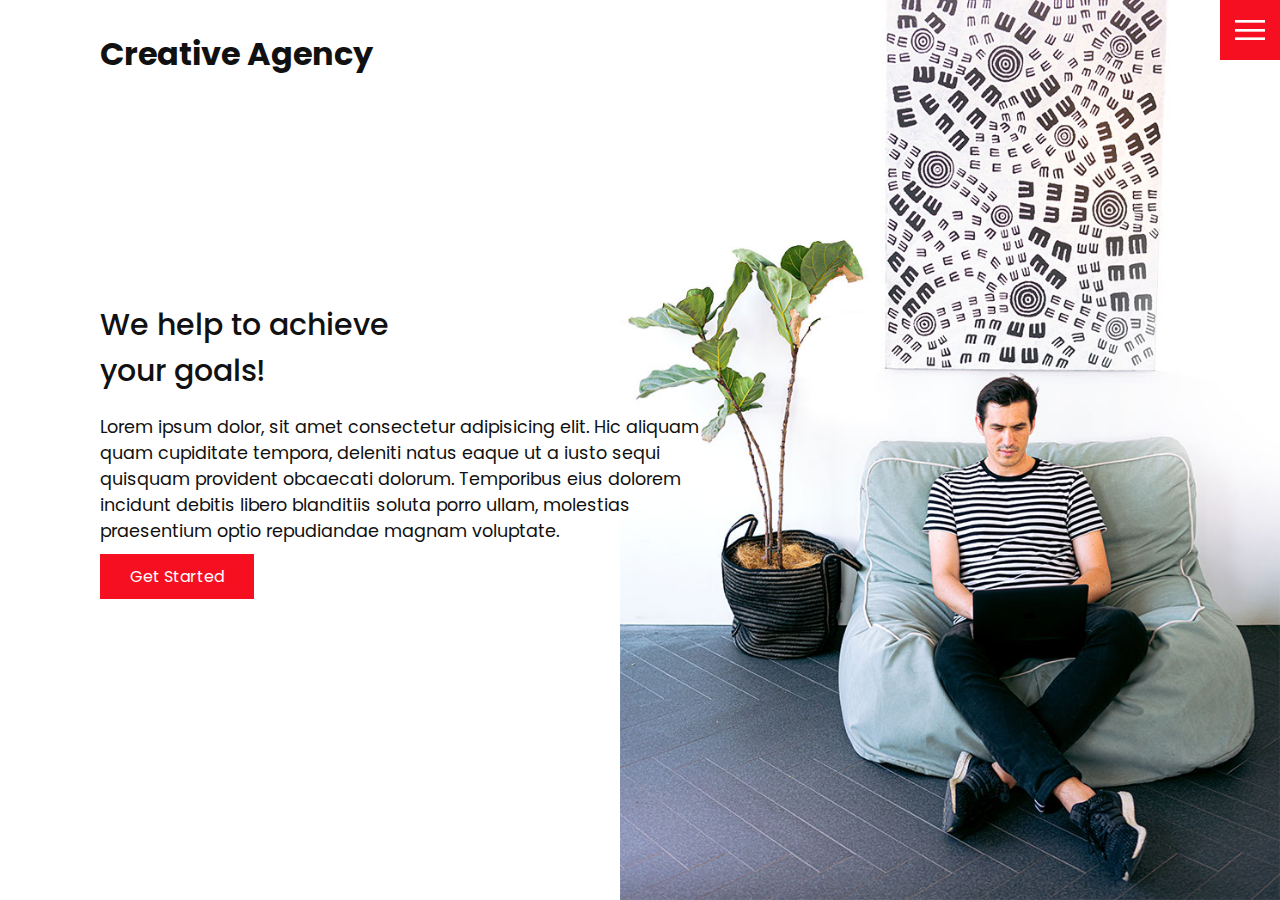
<file: index.html>
<!DOCTYPE html>
<html lang="en">
  <head>
    <meta charset="UTF-8" />
    <meta http-equiv="X-UA-Compatible" content="IE=edge" />
    <meta name="viewport" content="width=device-width, initial-scale=1.0" />
    <link rel="stylesheet" href="style.css" />
    <title>Creative Agency</title>
  </head>
  <body>
    <header>
      <div class="logo">Creative Agency</div>
      <div class="toggle"></div>
      <div class="navigation">
        <ul>
          <li><a href="index.html">Home</a></li>
          <li><a href="services.html">Services</a></li>
          <li><a href="work.html">Work</a></li>
          <li><a href="contact.html">Contact</a></li>
        </ul>
        <div class="social-bar">
          <ul>
            <li>
              <a href="https://facebook.com">
                <img src="/images/facebook.png" target="_blank"
              /></a>
            </li>
            <li>
              <a href="https://instagram.com">
                <img src="/images/instagram.png" target="_blank"
              /></a>
            </li>
            <li>
              <a href="https://twitter.com">
                <img src="/images/twitter.png" target="_blank"
              /></a>
            </li>
          </ul>
          <a href="mailto:you@emial.com" class="email-icon">
            <img src="/images/email.png" />
          </a>
        </div>
      </div>
    </header>
    <section class="home">
      <img src="/images/home-img.jpg" alt="" class="home-img" />
      <div class="home-content">
        <h1>
          We help to achieve <br />
          your goals!
        </h1>
        <p>
          Lorem ipsum dolor, sit amet consectetur adipisicing elit. Hic aliquam
          quam cupiditate tempora, deleniti natus eaque ut a iusto sequi
          quisquam provident obcaecati dolorum. Temporibus eius dolorem incidunt
          debitis libero blanditiis soluta porro ullam, molestias praesentium
          optio repudiandae magnam voluptate.
        </p>
        <a href="contact.html" class="btn">Get Started</a>
      </div>
    </section>
    <script src="/index.js"></script>
  </body>
</html>
</file>
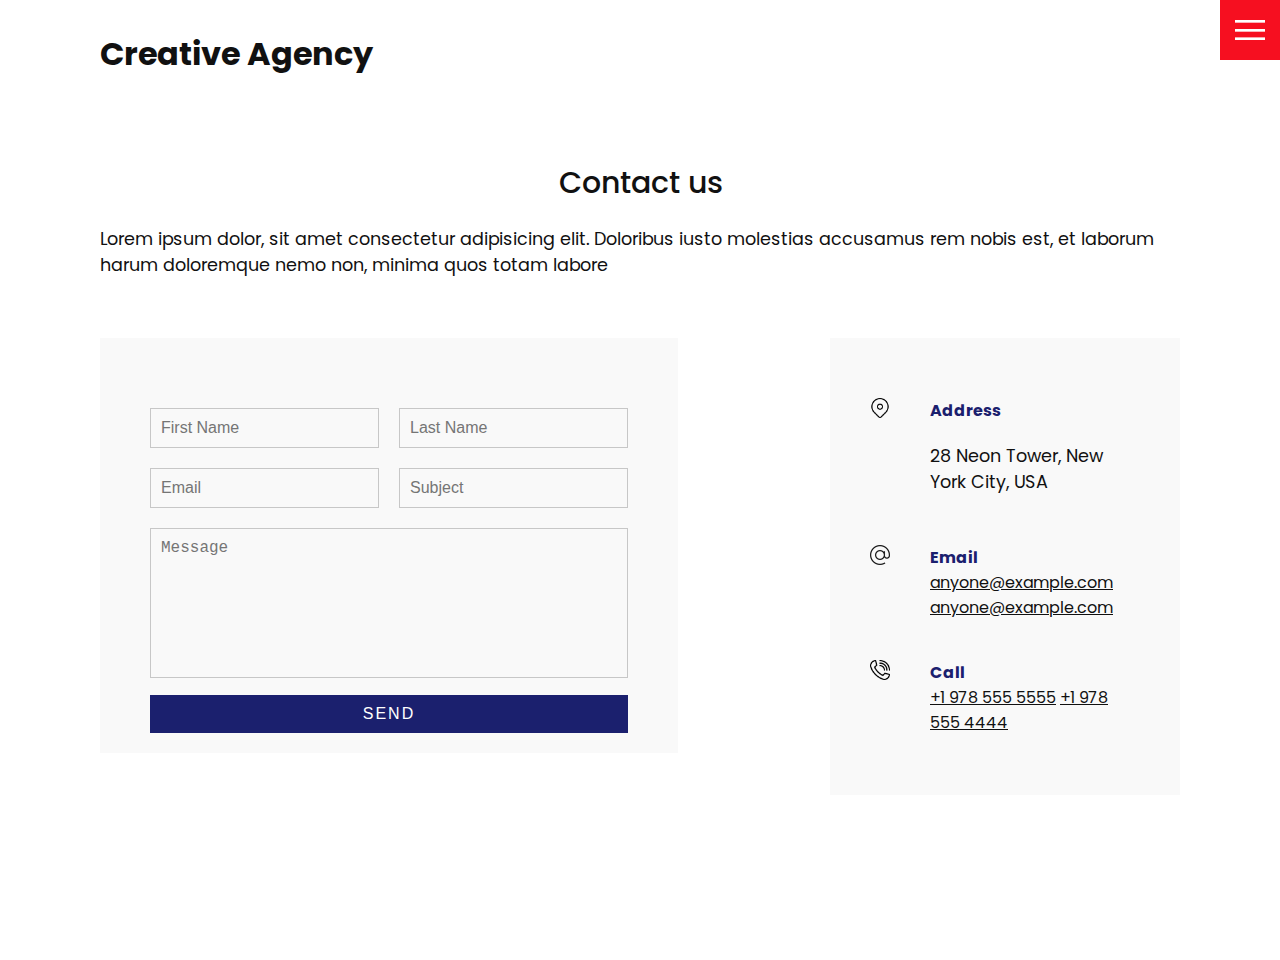
<file: contact.html>
<!DOCTYPE html>
<html lang="en">
  <head>
    <meta charset="UTF-8" />
    <meta http-equiv="X-UA-Compatible" content="IE=edge" />
    <meta name="viewport" content="width=device-width, initial-scale=1.0" />
    <link rel="stylesheet" href="style.css" />
    <title>Creative Agency</title>
  </head>
  <body>
    <header>
      <div class="logo">Creative Agency</div>
      <div class="toggle"></div>
      <div class="navigation">
        <ul>
          <li><a href="index.html">Home</a></li>
          <li><a href="services.html">Services</a></li>
          <li><a href="work.html">Work</a></li>
          <li><a href="contact.html">Contact</a></li>
        </ul>
        <div class="social-bar">
          <ul>
            <li>
              <a href="https://facebook.com">
                <img src="/images/facebook.png" target="_blank"
              /></a>
            </li>
            <li>
              <a href="https://instagram.com">
                <img src="/images/instagram.png" target="_blank"
              /></a>
            </li>
            <li>
              <a href="https://twitter.com">
                <img src="/images/twitter.png" target="_blank"
              /></a>
            </li>
          </ul>
          <a href="mailto:you@emial.com" class="email-icon">
            <img src="/images/email.png" />
          </a>
        </div>
      </div>
    </header>
    <section>
        <h1>Contact us</h1>
        <p>
          Lorem ipsum dolor, sit amet consectetur adipisicing elit. Doloribus
          iusto molestias accusamus rem nobis est, et laborum harum doloremque
          nemo non, minima quos totam labore
        </p>
      </div>
      <div class="contact">
        <div class="contact-form">
          <form>
            <div class="row">
              <div class="input50">
                <input type="text" placeholder="First Name" />
              </div>
              <div class="input50">
                <input type="text" placeholder="Last Name" />
              </div>
            </div>
            <div class="row">
              <div class="input50">
                <input type="text" placeholder="Email" />
              </div>
              <div class="input50">
                <input type="text" placeholder="Subject" />
              </div>
            </div>
            <div class="row">
              <div class="input100">
                <textarea placeholder="Message"></textarea>
              </div>
            </div>
            <div class="row">
              <div class="input100">
                <input type="submit" value="Send" />
              </div>
            </div>
          </form>
        </div>

        <div class="contact-info">
          <div class="info-box">
            <img src="images/address.png" class="contact-icon" alt="" />
            <div class="details">
              <h4>Address</h4>
              <p>28 Neon Tower, New York City, USA</p>
            </div>
          </div>
          <div class="info-box">
            <img src="images/email.png" class="contact-icon" alt="" />
            <div class="details">
              <h4>Email</h4>
              <a href="mailto:anyone@example.com">anyone@example.com</a>
              <a href="mailto:anyone@example.com">anyone@example.com</a>
            </div>
          </div>
          <div class="info-box">
            <img src="images/call.png" class="contact-icon" alt="" />
            <div class="details">
              <h4>Call</h4>
              <a href="tel:+19785555555">+1 978 555 5555</a>
              <a href="tel:+19784444444">+1 978 555 4444</a>
            </div>
          </div>
        </div>
      </div>
    </section>
    <script src="/index.js"></script>
  </body>
</html>
</file>
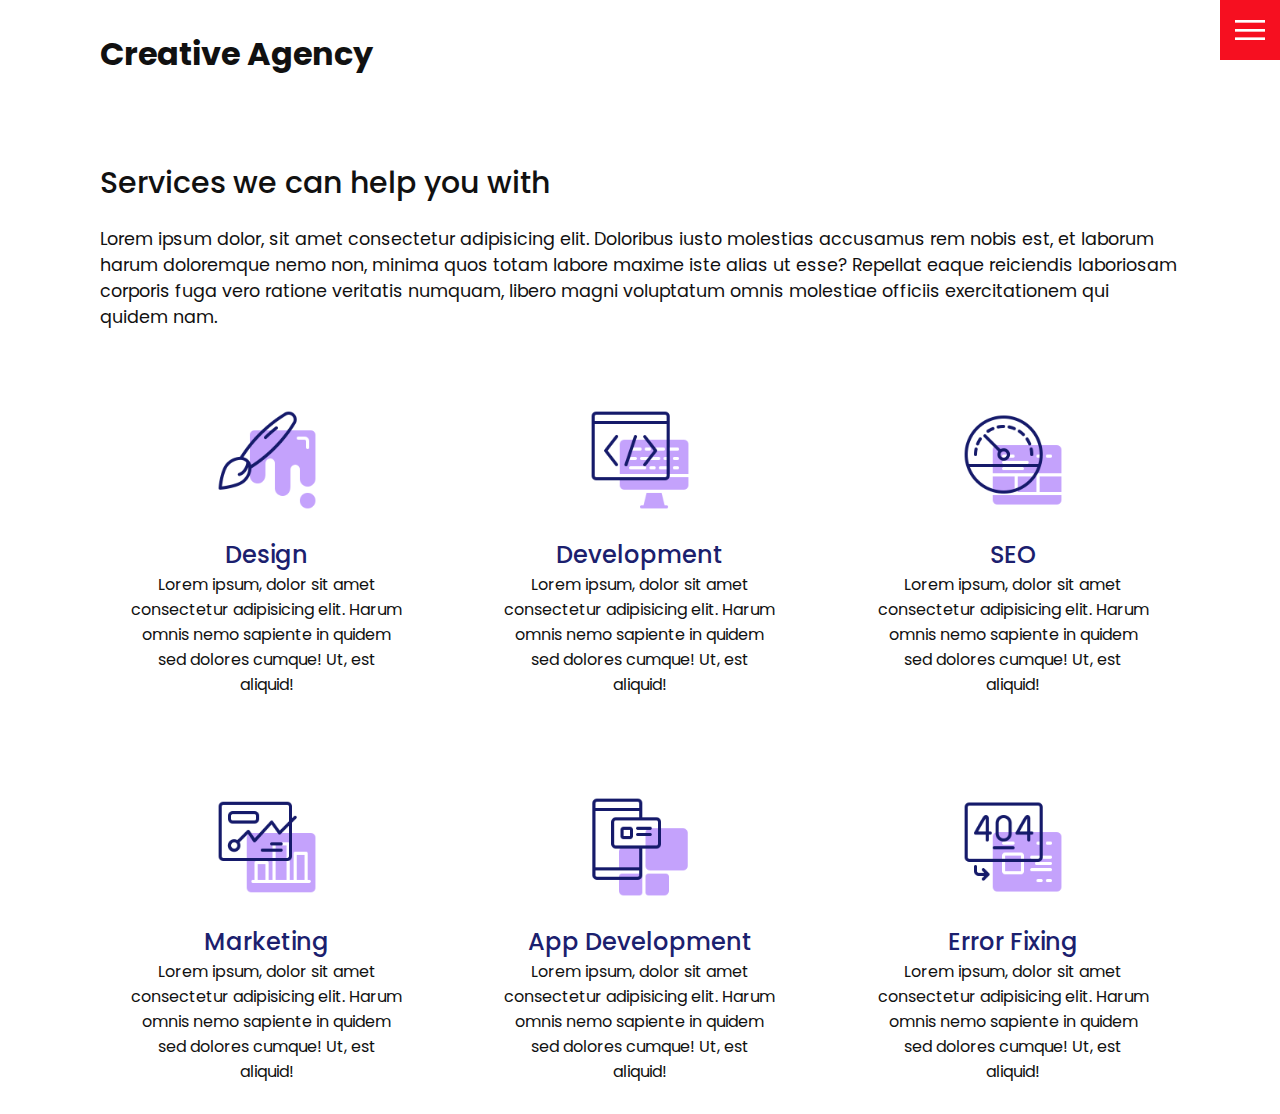
<file: services.html>
<!DOCTYPE html>
<html lang="en">
  <head>
    <meta charset="UTF-8" />
    <meta http-equiv="X-UA-Compatible" content="IE=edge" />
    <meta name="viewport" content="width=device-width, initial-scale=1.0" />
    <link rel="stylesheet" href="style.css" />
    <title>Creative Agency</title>
  </head>
  <body>
    <header>
      <div class="logo">Creative Agency</div>
      <div class="toggle"></div>
      <div class="navigation">
        <ul>
          <li><a href="index.html">Home</a></li>
          <li><a href="services.html">Services</a></li>
          <li><a href="work.html">Work</a></li>
          <li><a href="contact.html">Contact</a></li>
        </ul>
        <div class="social-bar">
          <ul>
            <li>
              <a href="https://facebook.com">
                <img src="/images/facebook.png" target="_blank"
              /></a>
            </li>
            <li>
              <a href="https://instagram.com">
                <img src="/images/instagram.png" target="_blank"
              /></a>
            </li>
            <li>
              <a href="https://twitter.com">
                <img src="/images/twitter.png" target="_blank"
              /></a>
            </li>
          </ul>
          <a href="mailto:you@emial.com" class="email-icon">
            <img src="/images/email.png" />
          </a>
        </div>
      </div>
    </header>
    <section>
      <div class="title">
        <h1>Services we can help you with</h1>
        <p>
          Lorem ipsum dolor, sit amet consectetur adipisicing elit. Doloribus
          iusto molestias accusamus rem nobis est, et laborum harum doloremque
          nemo non, minima quos totam labore maxime iste alias ut esse? Repellat
          eaque reiciendis laboriosam corporis fuga vero ratione veritatis
          numquam, libero magni voluptatum omnis molestiae officiis
          exercitationem qui quidem nam.
        </p>
      </div>
      <div class="services">
        <div class="service">
          <div class="icon">
            <img src="images/001.png" alt="" />
          </div>
          <h2>Design</h2>
          Lorem ipsum, dolor sit amet consectetur adipisicing elit. Harum omnis
          nemo sapiente in quidem sed dolores cumque! Ut, est aliquid!
        </div>
        <div class="service">
          <div class="icon">
            <img src="images/002.png" alt="" />
          </div>
          <h2>Development</h2>
          Lorem ipsum, dolor sit amet consectetur adipisicing elit. Harum omnis
          nemo sapiente in quidem sed dolores cumque! Ut, est aliquid!
        </div>
        <div class="service">
          <div class="icon">
            <img src="images/003.png" alt="" />
          </div>
          <h2>SEO</h2>
          Lorem ipsum, dolor sit amet consectetur adipisicing elit. Harum omnis
          nemo sapiente in quidem sed dolores cumque! Ut, est aliquid!
        </div>
        <div class="service">
          <div class="icon">
            <img src="images/004.png" alt="" />
          </div>
          <h2>Marketing</h2>
          Lorem ipsum, dolor sit amet consectetur adipisicing elit. Harum omnis
          nemo sapiente in quidem sed dolores cumque! Ut, est aliquid!
        </div>
        <div class="service">
          <div class="icon">
            <img src="images/005.png" alt="" />
          </div>
          <h2>App Development</h2>
          Lorem ipsum, dolor sit amet consectetur adipisicing elit. Harum omnis
          nemo sapiente in quidem sed dolores cumque! Ut, est aliquid!
        </div>
        <div class="service">
          <div class="icon">
            <img src="images/006.png" alt="" />
          </div>
          <h2>Error Fixing</h2>
          Lorem ipsum, dolor sit amet consectetur adipisicing elit. Harum omnis
          nemo sapiente in quidem sed dolores cumque! Ut, est aliquid!
        </div>
      </div>
    </section>
    <script src="/index.js"></script>
  </body>
</html>
</file>
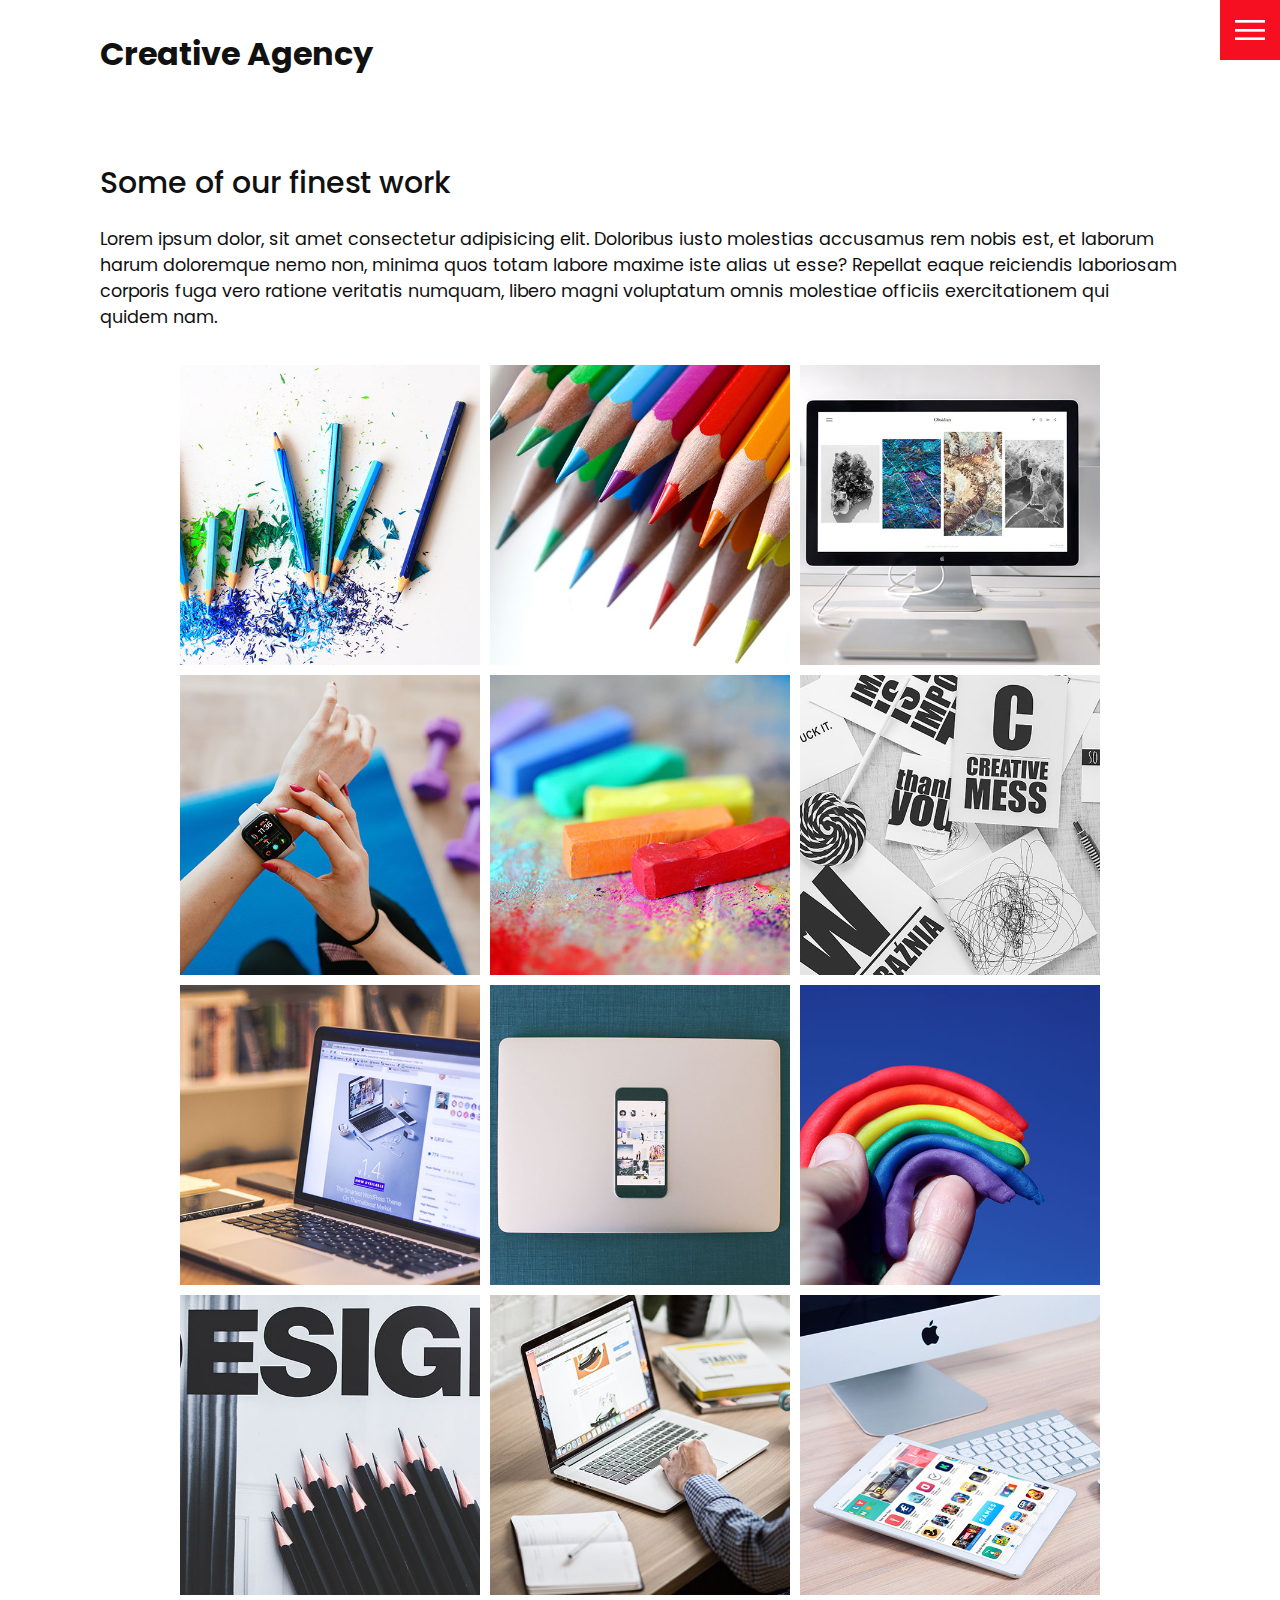
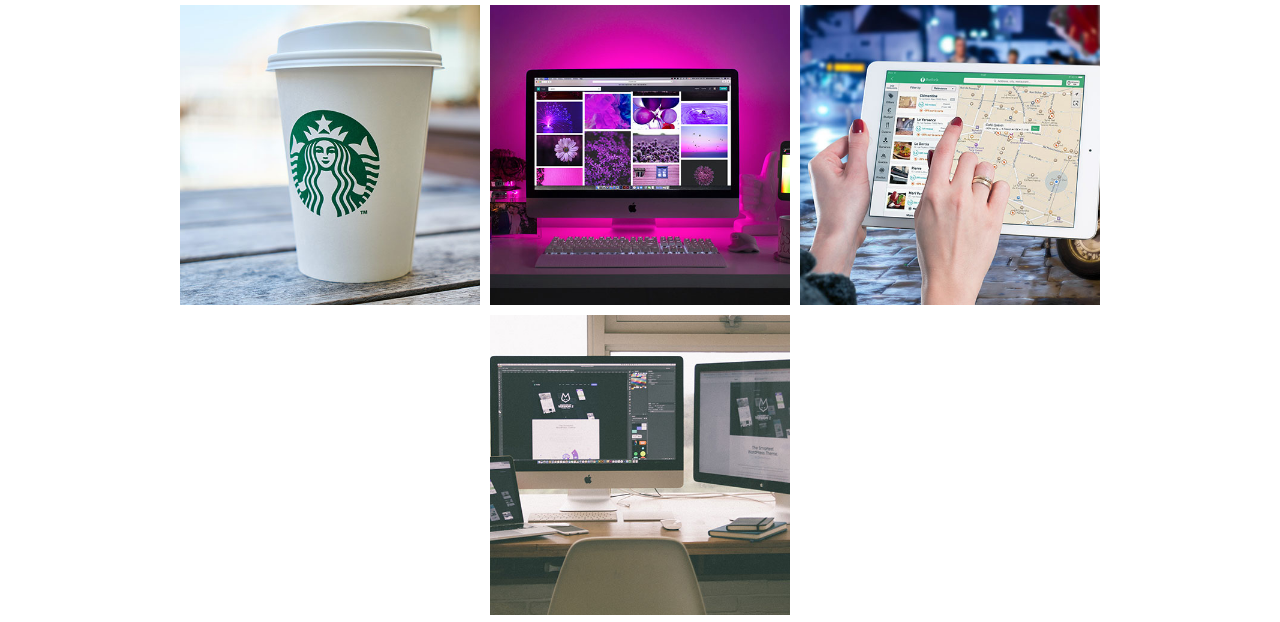
<file: work.html>
<!DOCTYPE html>
<html lang="en">
  <head>
    <meta charset="UTF-8" />
    <meta http-equiv="X-UA-Compatible" content="IE=edge" />
    <meta name="viewport" content="width=device-width, initial-scale=1.0" />
    <link rel="stylesheet" href="style.css" />
    <title>Creative Agency</title>
  </head>
  <body>
    <header>
      <div class="logo">Creative Agency</div>
      <div class="toggle"></div>
      <div class="navigation">
        <ul>
          <li><a href="index.html">Home</a></li>
          <li><a href="services.html">Services</a></li>
          <li><a href="work.html">Work</a></li>
          <li><a href="contact.html">Contact</a></li>
        </ul>
        <div class="social-bar">
          <ul>
            <li>
              <a href="https://facebook.com">
                <img src="/images/facebook.png" target="_blank"
              /></a>
            </li>
            <li>
              <a href="https://instagram.com">
                <img src="/images/instagram.png" target="_blank"
              /></a>
            </li>
            <li>
              <a href="https://twitter.com">
                <img src="/images/twitter.png" target="_blank"
              /></a>
            </li>
          </ul>
          <a href="mailto:you@emial.com" class="email-icon">
            <img src="/images/email.png" />
          </a>
        </div>
      </div>
    </header>
    <section>
      <div class="title">
        <h1>Some of our finest work</h1>
        <p>
          Lorem ipsum dolor, sit amet consectetur adipisicing elit. Doloribus
          iusto molestias accusamus rem nobis est, et laborum harum doloremque
          nemo non, minima quos totam labore maxime iste alias ut esse? Repellat
          eaque reiciendis laboriosam corporis fuga vero ratione veritatis
          numquam, libero magni voluptatum omnis molestiae officiis
          exercitationem qui quidem nam.
        </p>
      </div>

      <div class="portfolio">
        <div class="item">
          <img src="images/portfolio-item1.jpg" alt="" />
          <div class="action">
            <a href="#">Launch</a>
          </div>
        </div>
        <div class="item">
          <img src="images/portfolio-item2.jpg" alt="" />
          <div class="action">
            <a href="#">Launch</a>
          </div>
        </div>
        <div class="item">
          <img src="images/portfolio-item3.jpg" alt="" />
          <div class="action">
            <a href="#">Launch</a>
          </div>
        </div>
        <div class="item">
          <img src="images/portfolio-item4.jpg" alt="" />
          <div class="action">
            <a href="#">Launch</a>
          </div>
        </div>
        <div class="item">
          <img src="images/portfolio-item5.jpg" alt="" />
          <div class="action">
            <a href="#">Launch</a>
          </div>
        </div>
        <div class="item">
          <img src="images/portfolio-item6.jpg" alt="" />
          <div class="action">
            <a href="#">Launch</a>
          </div>
        </div>
        <div class="item">
          <img src="images/portfolio-item7.jpg" alt="" />
          <div class="action">
            <a href="#">Launch</a>
          </div>
        </div>
        <div class="item">
          <img src="images/portfolio-item8.jpg" alt="" />
          <div class="action">
            <a href="#">Launch</a>
          </div>
        </div>
        <div class="item">
          <img src="images/portfolio-item9.jpg" alt="" />
          <div class="action">
            <a href="#">Launch</a>
          </div>
        </div>
        <div class="item">
          <img src="images/portfolio-item10.jpg" alt="" />
          <div class="action">
            <a href="#">Launch</a>
          </div>
        </div>
        <div class="item">
          <img src="images/portfolio-item11.jpg" alt="" />
          <div class="action">
            <a href="#">Launch</a>
          </div>
        </div>
        <div class="item">
          <img src="images/portfolio-item12.jpg" alt="" />
          <div class="action">
            <a href="#">Launch</a>
          </div>
        </div>
        <div class="item">
          <img src="images/portfolio-item13.jpg" alt="" />
          <div class="action">
            <a href="#">Launch</a>
          </div>
        </div>
        <div class="item">
          <img src="images/portfolio-item14.jpg" alt="" />
          <div class="action">
            <a href="#">Launch</a>
          </div>
        </div>
        <div class="item">
          <img src="images/portfolio-item15.jpg" alt="" />
          <div class="action">
            <a href="#">Launch</a>
          </div>
        </div>
        <div class="item">
          <img src="images/portfolio-item16.jpg" alt="" />
          <div class="action">
            <a href="#">Launch</a>
          </div>
        </div>
      </div>
    </section>
    <script src="/index.js"></script>
  </body>
</html>
</file>
<file: style.css>
@import url("https://fonts.googleapis.com/css?family=Poppins:200,300,400,500,600,700,800,900&display=swap");

:root {
  --primary-color: #f60f20;
  --secondary-color: #1b206e;
}
* {
  box-sizing: border-box;
  margin: 0;
  padding: 0;
}
html,
body {
  font-family: "Poppins";
  color: #111;
}

h1 {
  font-size: 30px;
  font-weight: 500;
}

p {
  margin: 20px 0 10px;
  font-size: 1.1rem;
}

/* Navigation */

.navigation {
  position: fixed;
  top: 0;
  left: 100%;
  width: 100%;
  height: 100%;
  background-color: #fff;
  z-index: 15;
  display: flex;
  justify-content: center;
  align-items: center;
}

.navigation.active {
  left: 0;
}

.navigation ul {
  position: relative;
}

.navigation ul li {
  position: relative;
  list-style-type: none;
  text-align: center;
}

.navigation ul li a {
  font-size: 2.2rem;
  color: #111;
  text-decoration: none;
  font-weight: 300;
}

.navigation ul li a:hover {
  color: var(--primary-color);
}

.navigation .social-bar {
  position: absolute;
  top: 0;
  left: 0;
  width: 60px;
  height: 100%;
  display: flex;
  justify-content: center;
  align-items: center;
}

.navigation .social-bar a {
  display: inline-block;
  transform: scale(0.5);
}

.navigation .email-icon {
  position: absolute;
  bottom: 20px;
  transform: scale(0.5);
}
.logo {
  position: absolute;
  top: 30px;
  left: 100px;
  font-size: 2rem;
  font-weight: 700;
  z-index: 20;
}

/* Toggle */
.toggle {
  position: fixed;
  top: 0;
  right: 0;
  width: 60px;
  height: 60px;
  background: var(--primary-color) url("./images/menu.png");
  background-repeat: no-repeat;
  background-size: 30px;
  background-position: center;
  z-index: 20;
}

.toggle.active {
  background: var(--primary-color) url("./images/close.png");
  background-repeat: no-repeat;
  background-size: 25px;
  background-position: center;
}

/* Home Page */
section {
  display: flex;
  flex-direction: column;
  height: 100vh;
  align-items: center;
  padding: 100px;
  margin-top: 60px;
}

section.home {
  flex-direction: row;
  margin-top: 0;
}

.btn {
  cursor: pointer;
  display: inline-block;
  background: var(--primary-color);
  color: #fff;
  text-decoration: none;
  padding: 10px 30px;
  border: 0;
}

.btn:hover {
  transform: scale(0.98);
}

.home-content {
  position: relative;
  z-index: 10;
  max-width: 600px;
}
.home-img {
  position: absolute;
  bottom: 0;
  right: 0;
  height: 110%;
}

/* Services Page */
.services {
  margin-top: 40px;
  display: grid;
  grid-template-columns: repeat(3, 1fr);
  gap: 40px;
  text-align: center;
}

.services .service {
  padding: 30px;
}

.services .service:hover {
  box-shadow: 0 10px 30px rgba(0, 0, 0, 0.1);
}

.services .service h2 {
  font-size: 24px;
  font-weight: 500;
  margin-top: 20px;
  color: var(--secondary-color);
}
.services .service .icon img {
  max-width: 100px;
}

/* Work Page */
.portfolio {
  display: flex;
  flex-wrap: wrap;
  justify-content: center;
  margin-top: 20px;
}

.portfolio .item {
  position: relative;
  width: 300px;
  height: 300px;
  margin: 5px;
}

.portfolio .item img {
  width: 100%;
  height: 100%;
}

.portfolio .item .action a {
  display: inline-block;
  color: #fff;
  text-decoration: none;
  border: 1px solid #fff;
  padding: 5px 15px;
}
.portfolio .item .action {
  position: absolute;
  top: 0;
  left: 0;
  width: 100%;
  height: 100%;
  background: rgba(0, 0, 0, 0.8);
  display: flex;
  justify-content: center;
  align-items: center;
  opacity: 0;
  transition: 0.5s;
}

.portfolio .item:hover .action {
  opacity: 1;
}

/* Contact us */
.contact {
  position: relative;
  width: 100%;
  margin-top: 50px;
  display: flex;
  justify-content: space-between;
  align-items: flex-start;
}

.contact-form {
  position: relative;
  background: #f9f9f9;
  width: calc(100%-400px);
  padding: 60px 40px 20px;
}

.contact-form form {
  width: 100%;
}

.contact-form .input50 {
  width: 50%;
  margin: 0 10px;
}
.contact-form .input100 {
  width: 100%;
  margin: 0 10px;
}

.contact-form .row {
  width: 100%;
  display: flex;
}

.contact-form .row input,
.contact-form .row textarea {
  position: relative;
  border: 1px solid rgba(0, 0, 0, 0.2);
  color: #111;
  background: transparent;
  width: 100%;
  padding: 10px;
  outline: none;
  font-size: 16px;
  font-weight: 300;
  margin: 10px 0;
  resize: none;
}

.contact-form .row textarea {
  height: 150px;
}

.contact-form .row input[type="submit"] {
  background-color: var(--secondary-color);
  color: #fff;
  margin: 0;
  text-transform: uppercase;
  letter-spacing: 2px;
  font-weight: 300;
  border: 0;
  cursor: pointer;
}

.contact-info {
  width: 350px;
  background: #f9f9f9;
  padding: 60px 40px 20px;
}

.contact-info .info-box {
  display: flex;
  align-items: flex-start;
  margin-bottom: 40px;
}

.contact-info .info-box .contact-icon {
  width: 20px;
  margin-right: 40px;
}

.contact-info .info-box .details h4 {
  color: var(--secondary-color);
}

.contact-info .info-box .details p,
.contact-info .info-box .details a {
  color: #111;
}

@media (max-width: 1068px) {
  .home-img {
    display: none;
  }

  .logo {
    top: 10px;
    left: 40px;
    font-size: 1.5rem;
  }

  section {
    padding: 100px 40px;
  }

  .navigation ul li a {
    font-size: 2rem;
  }

  .services {
    grid-template-columns: repeat(2, 1fr);
  }

  .contact {
    flex-direction: column;
  }

  .contact-form {
    width: 100%;
    padding: 30px 30px 20px;
  }

  .contact-form .row {
    flex-direction: column;
  }

  .contact-form .input50,
  .contact-form .input100 {
    width: 100%;
    margin: 0;
  }

  .contact-info {
    width: 100%;
    margin-top: 20px;
    padding: 30px 30px 20px;
  }
}

@media (max-width: 768px) {
  .services {
    grid-template-columns: 1fr;
  }

  .services .service {
    box-shadow: 0 10px 30px rgba(0, 0, 0, 0.1);
  }
}
</file>
